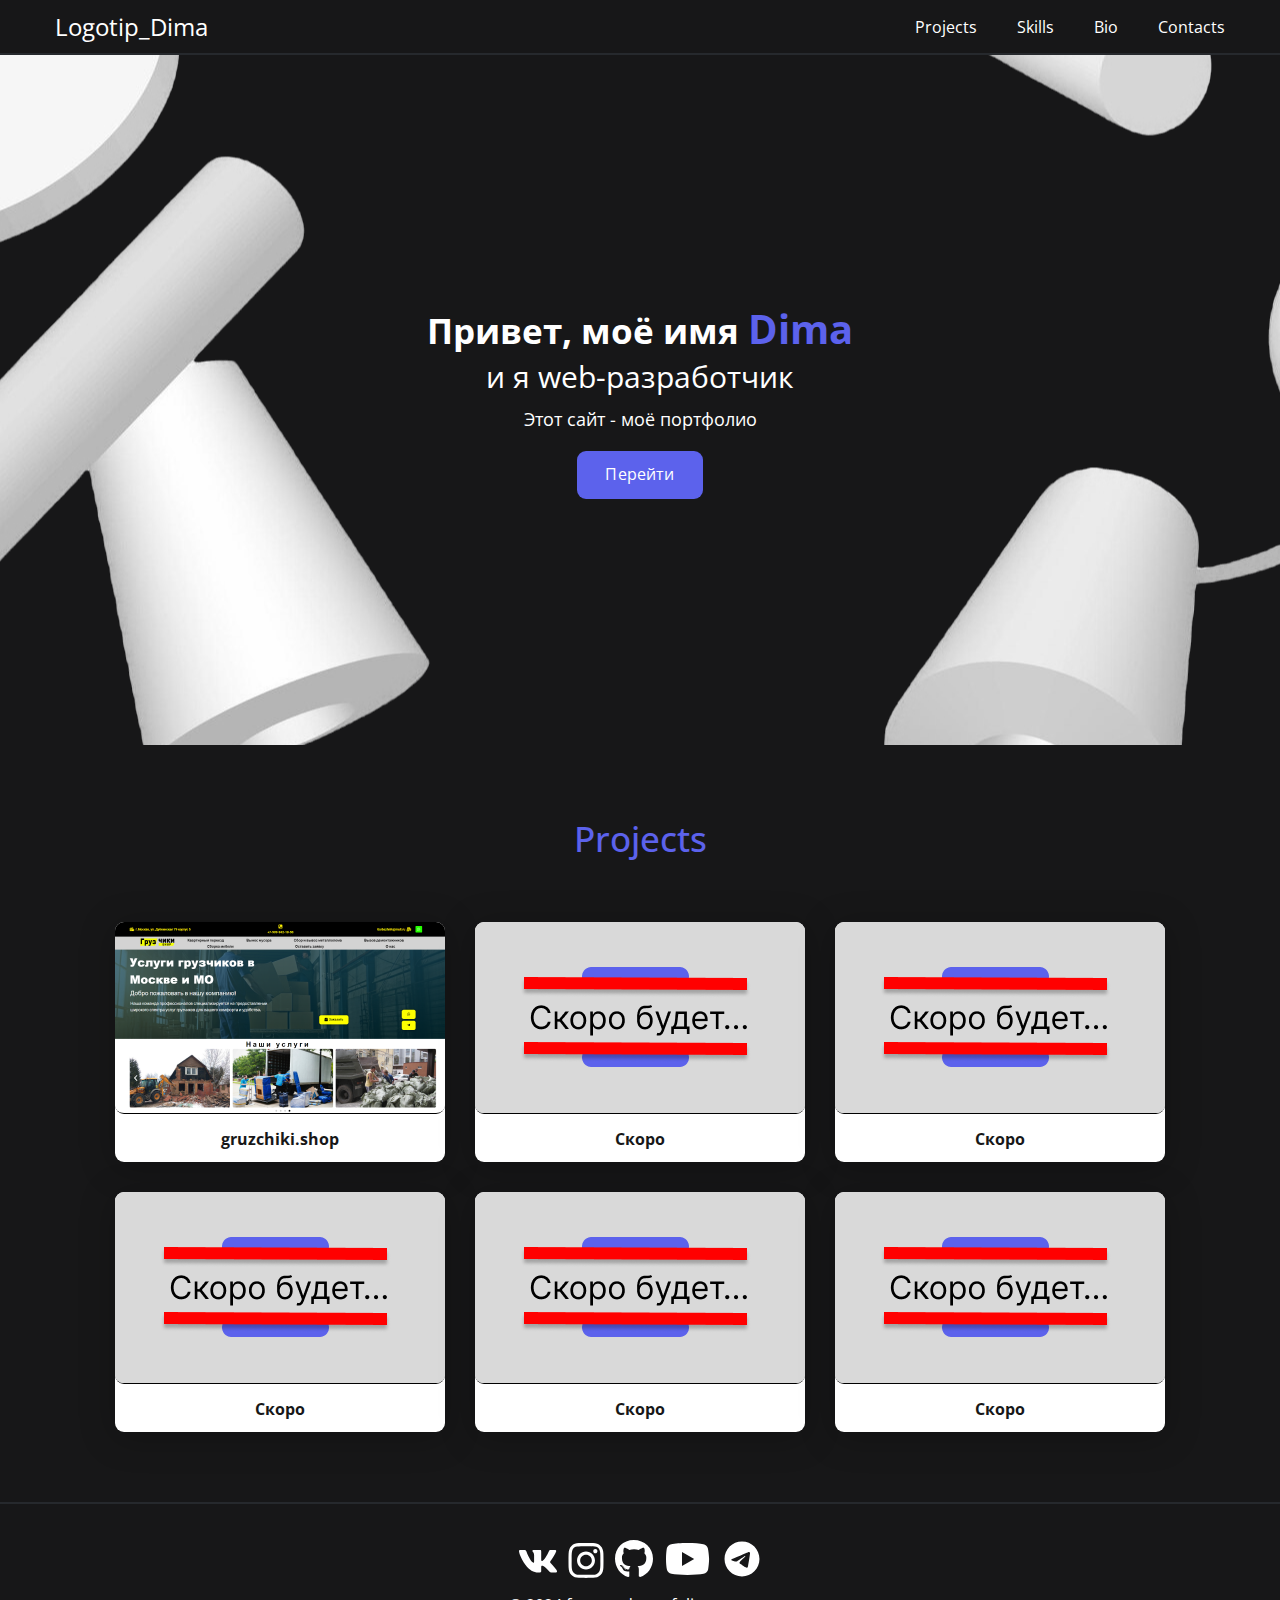
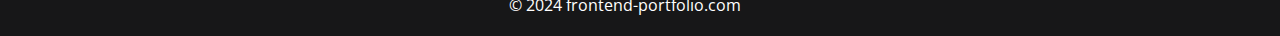
<file: index.html>
<!DOCTYPE html>
<html lang="ru">

<head>
    <meta charset="UTF-8">
    <meta name="viewport" content="width=device-width, initial-scale=1.0">
    <title>Portfolio</title>
    <link rel="stylesheet" href="./css/main.css">
    <link http-equiv="X-UA-Compatible" content = "IE=edge">
    <link type="image/icons/favicon1" href="./image/icons/favicon1.ico" rel="icon">
    <meta name="robots" content="index, follow">
</head>
<body>
    <!--<h1>Hello world</h1>      -->
    <!--<nav class="upper_stroke">
        <div class="container_upper">
        <div class="upper_stroke1">г.Москва,ул.Дубнинская 79 корпус 5</div>
        <div class="upper_stroke2">+7-909-942-10-50</div>l
        <div class="upper_stroke3">Garbazhnik@mail.ru </div>
        </div>
        </div>
    </nav>-->
    <nav class="nav">
        <div class ="container">
            
            <!-- контейнер-->
            <div class ="nav-row"><!--Создание лого-->
                <a href="./index.html"class = "logo">Logotip_Dima</a><!--лого будет вести к главной странице <a>- это атрибут-->
                    <ul class="nav-list">
                        <li class="nav-list__item"><a href="./projects.html" class="nav-list__link">Projects</a></li><!--указывается элемент класса-->
                        <li class="nav-list__item"><a href="./skills.html" class="nav-list__link">Skills</a></li><!--#это заглушка ссылки-->
                        <li class="nav-list__item"><a href="./bio.html" class="nav-list__link">Bio</a></li><!--переход на другую страницу-->
                        <li class="nav-list__item"><a href="./contacts.html" class="nav-list__link">Contacts</a></li>
                        <!--__link- это элемент класса nav-list__item-->
                        <!--active- это модификация, применяемая к-->
                    </ul>
                        
                    
                
        </div>
        </div>
        
    </nav>
    <header class="header">
        <div class="header__container">
            <h1 class="header__title">
                <strong>Привет, моё имя <em>Dima</em></strong><br><!--br это перенос на след строку-->
                и я web-разработчик
            </h1>
            <div class="header__text">
                <p>Этот сайт - моё портфолио</p>
                <!--<p>Мой опыт работы - 1год</p><!--тег p не ищется для поисковых систем-->
            </div>
            <a href="./projects.html" class="button">Перейти</a>
        </div>
    </header>
    <main class="section">
        <div class="section__container">
            <h2 class="title-1">Projects</h2><!--h1 это тег заголовка 1 уровня-->
            <ul class="projects"><!--список проектов-->
                <li class="project"><!--каждый отдельный проект это элемент списка-->
                    <a href="./projects.html">
                    <img src="./image/projects/gruzchiki.png" alt="Project image" class="project__image"><!--img тег для изображений 
                    src - путь alt - текст-->
                    <h3 class="project__title">gruzchiki.shop</h3><!--заголовок под картинкой проекта-->
                    </a>
                </li>
                <li class="project"><!--каждый отдельный проект это элемент списка-->
                    <a href="./projects.html">
                    <img src="./image/projects/ww.png" alt="Project image" class="project__image">
                    <h3 class="project__title">Скоро</h3>
                    </a>
                </li>
                <li class="project"><!--каждый отдельный проект это элемент списка-->
                    <a href="./projects.html">
                    <img src="./image/projects/ww.png" alt="Project image" class="project__image">
                    <h3 class="project__title">Скоро</h3>
                    </a>
                </li>
                <li class="project"><!--каждый отдельный проект это элемент списка-->
                    <a href="./projects.html">
                    <img src="./image/projects/ww.png" alt="Project image" class="project__image">
                    <h3 class="project__title">Скоро</h3>
                    </a>
                </li>
                <li class="project"><!--каждый отдельный проект это элемент списка-->
                    <a href="./projects.html">
                    <img src="./image/projects/ww.png" alt="Project image" class="project__image">
                    <h3 class="project__title">Скоро</h3>
                    </a>
                </li>
                <li class="project"><!--каждый отдельный проект это элемент списка-->
                    <a href="./projects.html">
                    <img src="./image/projects/ww.png" alt="Project image" class="project__image">
                    <h3 class="project__title">Скоро</h3>
                    </a>
                </li>
                
                </ul>

        </div>
    </main><!--main - основное содержимое страницы-->
    <!--ПОДВАЛ или же footer-->
    <footer class="footer">
        <div class="footer__container">
            <ul class="social">
                <li class="social__item">
                    <a href="#!"><img src="./image/icons/vk.svg" alt="icon-name" class="img__icon3"></a><!--#! заглушка-->
                    </li>
                    <li class="social__item">
                    <a href="#!"><img src="./image/icons/instagram.svg" alt="icon-name" class="img__icon"></a><!--#! заглушка-->
                    </li>
                    <li class="social__item">
                    <a href="https://github.com/K4DJee"><img src="./image/icons/github.svg" alt="icon-name"></a><!--#! заглушка-->
                    </li>
                    <li class="social__item">
                    <a href="https://www.youtube.com/@k4dje4018"><img src="./image/icons/youtube.svg" alt="icon-name"></a><!--#! заглушка-->
                    </li>
                    <li class="social__item">
                    <a href="https://t.me/tji_fear"><img src="./image/icons/tg.svg" alt="icon-name" class="img__icon2"></a><!--#! заглушка-->
                    </li>
            </ul>
            <div class="copyright">© 2024 frontend-portfolio.com</div>
        </div>
        <script>
            // Перенаправление для skills.html
            if (window.location.pathname === "/skills.html") {
              window.location.href = "/skills/";
            }
            // Перенаправление для about.html
            if (window.location.pathname === "/bio.html") {
              window.location.href = "/bio/";
            }

            if (window.location.pathname === "/contacts.html") {
              window.location.href = "/contacts/";
            }

            if (window.location.pathname === "/projects.html") {
              window.location.href = "/projects/";
            }

            if (window.location.pathname === "/index.html") {
              window.location.href = "https://k4djee.github.io/";
            }
            // Добавьте перенаправление для других страниц по аналогии
          </script>
        <script src="js/icons.js"></script>
    </footer>
</body>
</html>
</file>
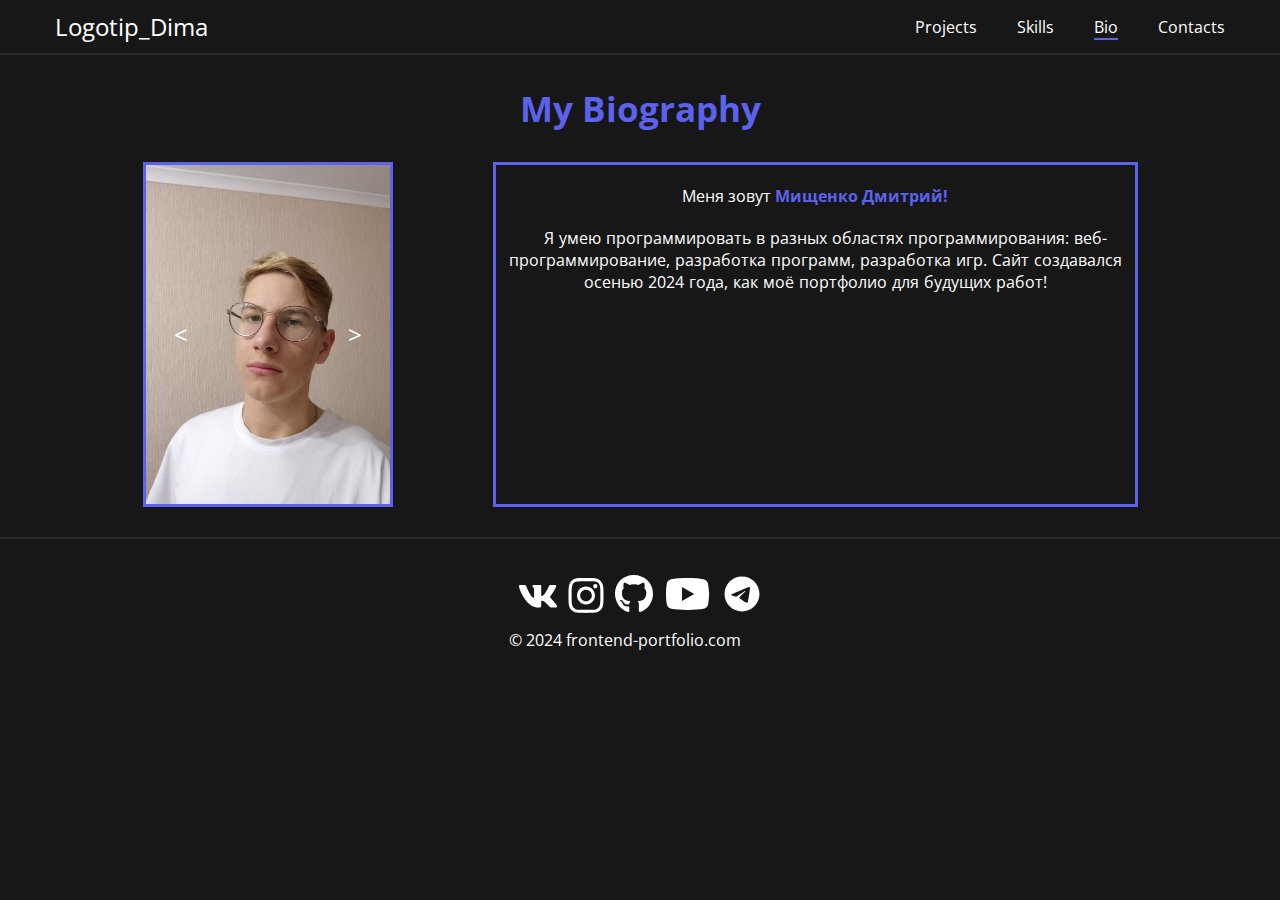
<file: bio.html>
<!DOCTYPE html>
<head lang="ru">
    <meta charset="UTF-8">
    <meta name="viewport" content="width=device-width, initial-scale=1.0">
    <title>Portfolio</title>
    <link rel="stylesheet" href="./css/main.css">
    <link http-equiv="X-UA-Compatible" content = "IE=edge">
    <link type="image/icons/favicon1" href="./image/icons/favicon1.ico" rel="icon">
    <meta name="robots" content="index, follow">
  </head>
  <body>
    <nav class="nav">
        <div class ="container">
            
            <!-- контейнер-->
            <div class ="nav-row"><!--Создание лого-->
                <a href="./index.html"class = "logo">Logotip_Dima</a><!--лого будет вести к главной странице <a>- это атрибут-->
                    <ul class="nav-list">
                        <li class="nav-list__item"><a href="./projects.html" class="nav-list__link">Projects</a></li><!--указывается элемент класса-->
                        <li class="nav-list__item"><a href="./skills.html" class="nav-list__link">Skills</a></li><!--#это заглушка ссылки-->
                        <li class="nav-list__item"><a href="./bio.html" class="nav-list__link nav-list__link--active">Bio</a></li><!--переход на другую страницу-->
                        <li class="nav-list__item"><a href="./contacts.html" class="nav-list__link">Contacts</a></li>
                        <!--__link- это элемент класса nav-list__item-->
                        <!--active- это модификация, применяемая к-->
                    </ul>
                        
                    
                
        </div>
        </div>
        
    </nav>
    <main>
        <main class="section1"><!--section0 это белая тема-->
            <div class="section__container">
                <h1 class="title-projects">My Biography</h1><!--h1 это тег заголовка 1 уровня-->
                <ul class="blocks">
                <li>
            <div class="containers__control">
                     <div class="slider-container">
                        <div class="slider">
                        <img src="./image/icons/photo4.jpg" alt="slider1">
                        <img src="./image/icons/photo2.jpg" alt="slider2">
                        <img src="./image/icons/photo3.jpg" alt="slider3">
                        <img src="./image/icons/photo1.jpg" alt="slider4">
                        
                        </div>
                <button class="prev-button" aria-label="Посмотреть предыдущий слайд">&lt;</button>
                <button class="next-button" aria-label="Посмотреть следующий слайд">&gt;</button>
                    </div>
                 <div class="container__bio2">
                <h2 class="bio-title-overview">Меня зовут <strong>Мищенко Дмитрий!</strong></h2><!--заголовок описания биографии-->
                <div class="bio-overview">
                    Я умею программировать в разных областях программирования: веб-программирование, разработка программ, разработка игр. Сайт создавался осенью 2024 года, как моё портфолио для будущих работ!    
                </div><!--описание биографии-->
                    </div>
            </div>
                </li>
                </ul>
    </main>
    <footer class="footer">
        <div class="footer__container">
            <ul class="social">
                <li class="social__item">
                    <a href="#!"><img src="./image/icons/vk.svg" alt="icon-name" class="img__icon3"></a><!--#! заглушка-->
                    </li>
                    <li class="social__item">
                    <a href="#!"><img src="./image/icons/instagram.svg" alt="icon-name" class="img__icon"></a><!--#! заглушка-->
                    </li>
                    <li class="social__item">
                    <a href="https://github.com/K4DJee"><img src="./image/icons/github.svg" alt="icon-name"></a><!--#! заглушка-->
                    </li>
                    <li class="social__item">
                    <a href="https://www.youtube.com/@k4dje4018"><img src="./image/icons/youtube.svg" alt="icon-name"></a><!--#! заглушка-->
                    </li>
                    <li class="social__item">
                    <a href="https://t.me/tji_fear"><img src="./image/icons/tg.svg" alt="icon-name" class="img__icon2"></a><!--#! заглушка-->
                    </li>
            </ul>
            <div class="copyright">© 2024 frontend-portfolio.com</div>
        </div>
        <script src="js/icons.js"></script>
    </footer>
    <script src="./js/slide.js"></script>
  </body>
</file>
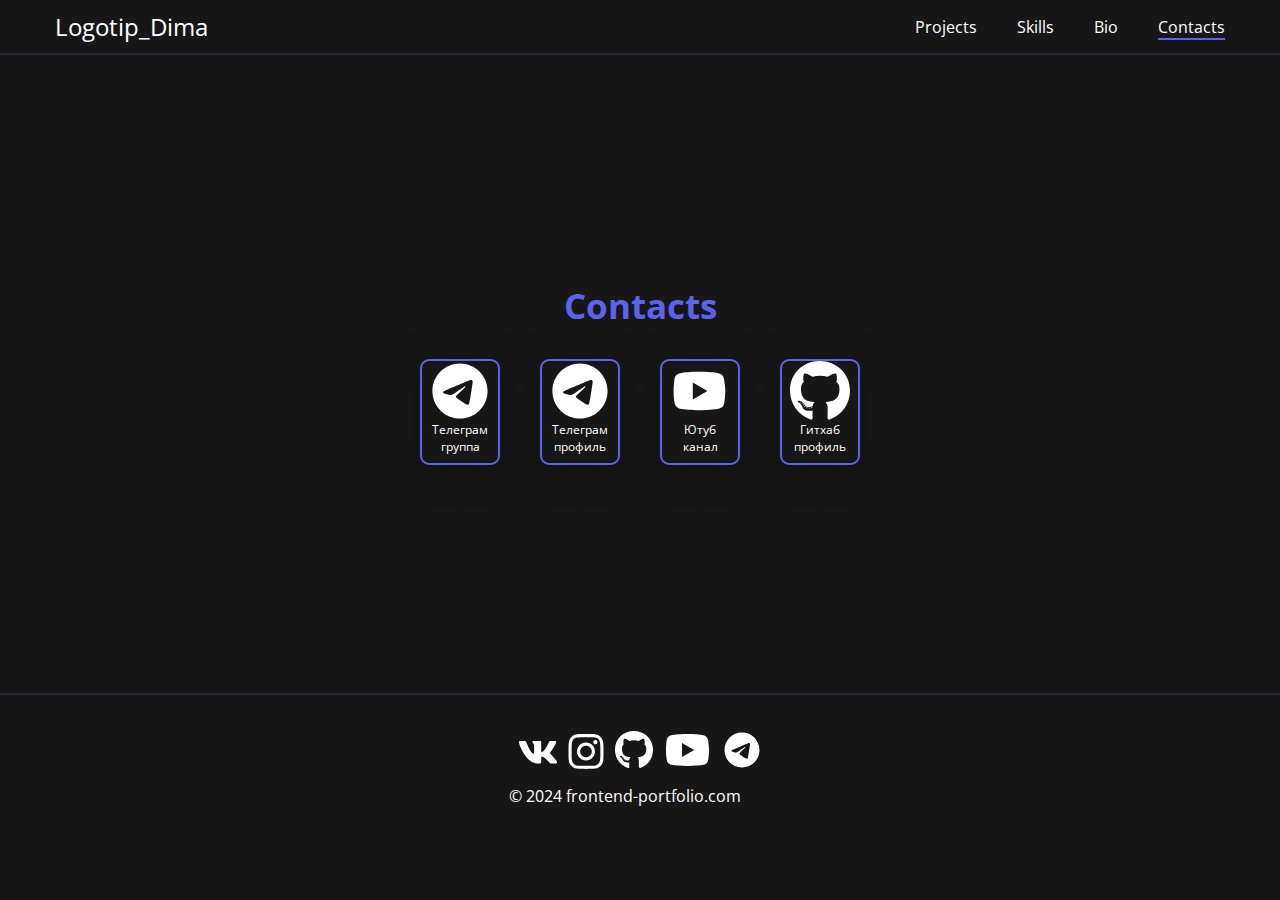
<file: contacts.html>
<!DOCTYPE html>
<html lang="en">
<head>
    <meta charset="UTF-8">
    <meta name="viewport" content="width=device-width, initial-scale=1.0">
    <title>Portfolio</title>
    <link rel="stylesheet" href="./css/main.css">
    <link http-equiv="X-UA-Compatible" content = "IE=edge">
    <link type="image/icons/favicon1" href="./image/icons/favicon1.ico" rel="icon">
    <meta name="robots" content="index, follow">
</head>
<body>
    <!--<h1>Hello world</h1>      -->
    <!--<nav class="upper_stroke">
        <div class="container_upper">
        <div class="upper_stroke1">г.Москва,ул.Дубнинская 79 корпус 5</div>
        <div class="upper_stroke2">+7-909-942-10-50</div>
        <div class="upper_stroke3">Garbazhnik@mail.ru </div>
        </div>
        </div>
    </nav>-->
    <nav class="nav">
        <div class ="container">
            
            <!-- контейнер-->
            <div class ="nav-row"><!--Создание лого-->
                <a href="./index.html"class = "logo">Logotip_Dima</a><!--лого будет вести к главной странице <a>- это атрибут-->
                    <ul class="nav-list">
                        <li class="nav-list__item"><a href="./projects.html" class="nav-list__link">Projects</a></li><!--указывается элемент класса-->
                        <li class="nav-list__item"><a href="./skills.html" class="nav-list__link">Skills</a></li><!--#это заглушка ссылки-->
                        <li class="nav-list__item"><a href="./bio.html" class="nav-list__link">Bio</a></li><!--переход на другую страницу-->
                        <li class="nav-list__item"><a href="./contacts.html" class="nav-list__link nav-list__link--active">Contacts</a></li>
                        <!--__link- это элемент класса nav-list__item-->
                        <!--active- это модификация, применяемая к-->
                    </ul>
                        
                    
                
        </div>
        </div>
        
    </nav>

    </header>
    <main class="section1">
        <div class="section__container">
            <h2 class="title-projects">Contacts</h2><!--h1 это тег заголовка 1 уровня-->
            <ul class="contacts"><!--список проектов-->
                <li class="contact"><!--каждый отдельный проект это элемент списка-->
                    <a href="https://t.me/k4dje_studio">
                    <img src="./image/icons/tg.svg" alt="contact__icon" class="contact__icon">
                    <h2 class="contact__overview">Телеграм группа</h2>
                    </a>
                </li>
                <li class="contact"><!--каждый отдельный проект это элемент списка-->
                    <a href="https://t.me/tji_fear">
                    <img src="./image/icons/tg.svg" alt="contact__icon" class="contact__icon">
                    <h2 class="contact__overview">Телеграм профиль</h2>
                    </a>
                </li>
                <li class="contact"><!--каждый отдельный проект это элемент списка-->
                    <a href="https://www.youtube.com/@k4dje4018">
                    <img src="./image/icons/youtube.svg" alt="contact__icon" class="contact__icon">
                    <h2 class="contact__overview">Ютуб <br>канал</br></h2>
                    </a>
                </li>
                <li class="contact"><!--каждый отдельный проект это элемент списка-->
                    <a href="https://github.com/K4DJee">
                    <img src="./image/icons/github.svg" alt="contact__icon" class="contact__icon">
                    <h2 class="contact__overview">Гитхаб профиль</h2>
                    </a>
                </li>
                
                </ul>

        </div>
    </main><!--main - основное содержимое страницы-->
    <!--ПОДВАЛ или же footer-->
    <footer class="footer">
        <div class="footer__container">
            <ul class="social">
                <li class="social__item">
                    <a href="#!"><img src="./image/icons/vk.svg" alt="icon-name" class="img__icon3"></a><!--#! заглушка-->
                    </li>
                    <li class="social__item">
                    <a href="#!"><img src="./image/icons/instagram.svg" alt="icon-name" class="img__icon"></a><!--#! заглушка-->
                    </li>
                    <li class="social__item">
                    <a href="https://github.com/K4DJee"><img src="./image/icons/github.svg" alt="icon-name"></a><!--#! заглушка-->
                    </li>
                    <li class="social__item">
                    <a href="https://www.youtube.com/@k4dje4018"><img src="./image/icons/youtube.svg" alt="icon-name"></a><!--#! заглушка-->
                    </li>
                    <li class="social__item">
                    <a href="https://t.me/tji_fear"><img src="./image/icons/tg.svg" alt="icon-name" class="img__icon2"></a><!--#! заглушка-->
                    </li>
            </ul>
            <div class="copyright">© 2024 frontend-portfolio.com</div>
        </div>
        <script src="js/icons.js"></script>
    </footer>
</body>
</html>
</file>
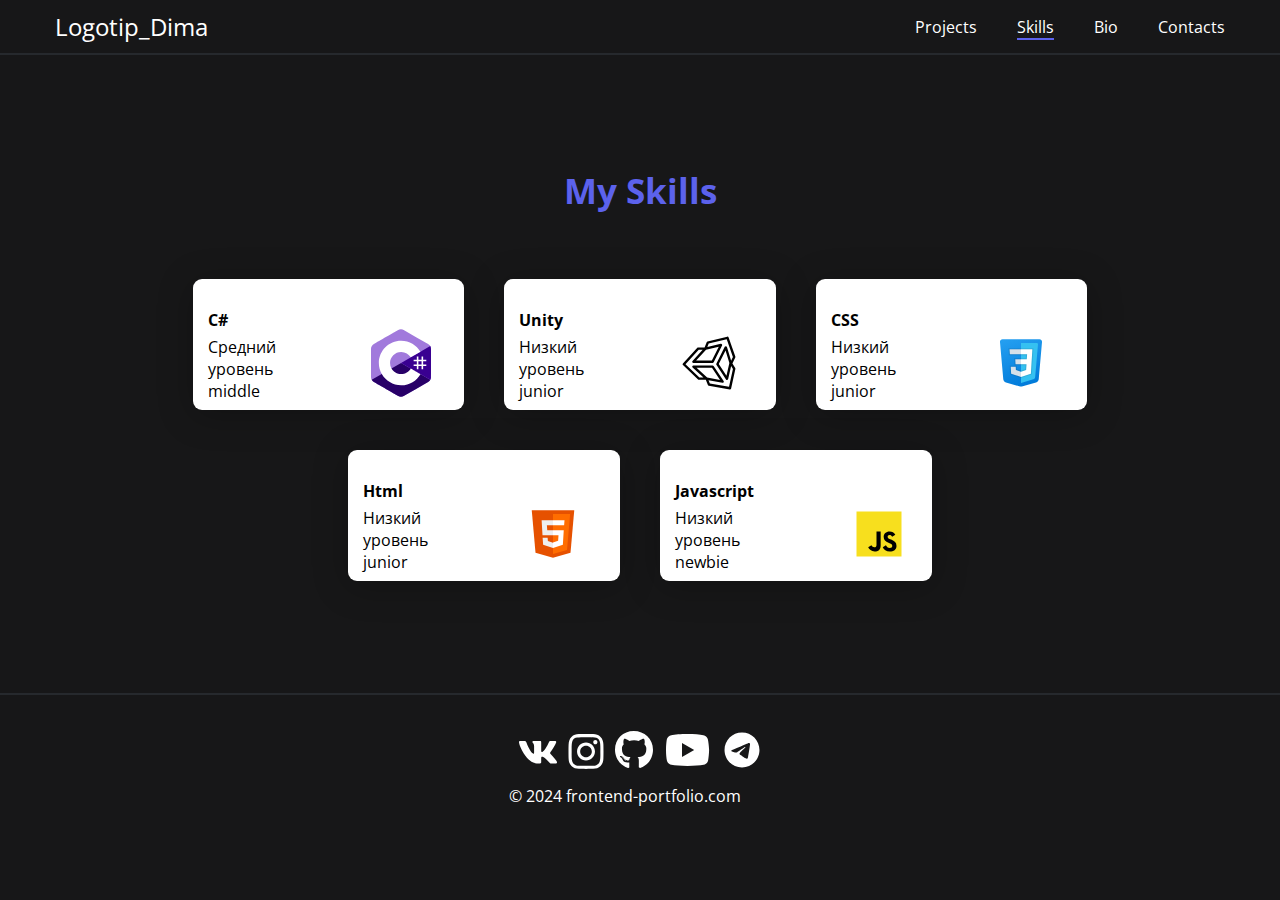
<file: skills.html>
<!DOCTYPE html>
<html lang="ru">
<head>
    <meta charset="UTF-8">
    <meta name="viewport" content="width=device-width, initial-scale=1.0">
    <title>Portfolio</title>
    <link rel="stylesheet" href="./css/main.css">
    <link http-equiv="X-UA-Compatible" content = "IE=edge">
    <link type="image/icons/favicon1" href="./image/icons/favicon1.ico" rel="icon">
    <meta name="robots" content="index, follow">
</head>
<body>
    <!--<h1>Hello world</h1>      -->
    <!--<nav class="upper_stroke">
        <div class="container_upper">
        <div class="upper_stroke1">г.Москва,ул.Дубнинская 79 корпус 5</div>
        <div class="upper_stroke2">+7-909-942-10-50</div>
        <div class="upper_stroke3">Garbazhnik@mail.ru </div>
        </div>
        </div>
    </nav>-->
    <nav class="nav">
        <div class ="container">
            
            <!-- контейнер-->
            <div class ="nav-row"><!--Создание лого-->
                <a href="./index.html"class = "logo">Logotip_Dima</a><!--лого будет вести к главной странице <a>- это атрибут-->
                    <ul class="nav-list">
                        <li class="nav-list__item"><a href="./projects.html" class="nav-list__link">Projects</a></li><!--указывается элемент класса-->
                        <li class="nav-list__item"><a href="./skills.html" class="nav-list__link nav-list__link--active">Skills</a></li><!--#это заглушка ссылки-->
                        <li class="nav-list__item"><a href="./bio.html" class="nav-list__link">Bio</a></li><!--переход на другую страницу-->
                        <li class="nav-list__item"><a href="./contacts.html" class="nav-list__link">Contacts</a></li>
                        <!--__link- это элемент класса nav-list__item-->
                        <!--active- это модификация, применяемая к-->
                    </ul>
                        
                    
                
        </div>
        </div>
        
    </nav>
    <main class="section1">
        <div class="section__container">
            <h2 class="title-projects">My Skills</h2><!--h1 это тег заголовка 1 уровня-->
            <ul class="icons-texts">
                
                <li class="icon-text"><!--разрешение-->
                    <div class="column__icons">
                    <div class="icon__name"><strong>C#</strong>
                    <h3 class="icon__overview">Средний уровень 
                    middle</h3></div>
                    <!--<h4 class="icon__overview1">middle</h4>-->
                    <img src="./image/icons/c-sharp.svg" alt="icon-language" class="icon-language">
                    </div>
                </li>

                <li class="icon-text"><!--разрешение-->
                    <div class="column__icons">
                    <div class="icon__name"><strong>Unity</strong>
                    <h3 class="icon__overview">Низкий уровень 
                    junior</h3></div>
                    <!--<h4 class="icon__overview1">middle</h4>-->
                    <img src="./image/icons/unity.svg" alt="icon-language" class="icon-language">
                    </div>
                </li>

                <li class="icon-text"><!--разрешение-->
                    <div class="column__icons">
                    <div class="icon__name"><strong>CSS</strong>
                    <h3 class="icon__overview">Низкий уровень 
                    junior</h3></div>
                    <!--<h4 class="icon__overview1">middle</h4>-->
                    <img src="./image/icons/css.svg" alt="icon-language" class="icon-language">
                    </div>
                </li>

                <li class="icon-text"><!--разрешение-->
                    <div class="column__icons">
                    <div class="icon__name"><strong>Html</strong>
                    <h3 class="icon__overview">Низкий уровень 
                    junior</h3></div>
                    <!--<h4 class="icon__overview1">middle</h4>-->
                    <img src="./image/icons/html.svg" alt="icon-language" class="icon-language">
                    </div>
                </li>
                <li class="icon-text"><!--разрешение-->
                    <div class="column__icons">
                    <div class="icon__name"><strong>Javascript</strong>
                    <h3 class="icon__overview">Низкий уровень
                    newbie</h3></div>
                    <!--<h4 class="icon__overview1">middle</h4>-->
                    <img src="./image/icons/js.svg" alt="icon-language" class="icon-language">
                    </div>
                </li>
                
                
            </ul>
        </div>
    </main><!--main - основное содержимое страницы-->
    <!--ПОДВАЛ или же footer-->
    <footer class="footer">
        <div class="footer__container">
            <ul class="social">
                <li class="social__item">
                    <a href="#!"><img src="./image/icons/vk.svg" alt="icon-name" class="img__icon3"></a><!--#! заглушка-->
                    </li>
                    <li class="social__item">
                    <a href="#!"><img src="./image/icons/instagram.svg" alt="icon-name" class="img__icon"></a><!--#! заглушка-->
                    </li>
                    <li class="social__item">
                    <a href="https://github.com/K4DJee"><img src="./image/icons/github.svg" alt="icon-name"></a><!--#! заглушка-->
                    </li>
                    <li class="social__item">
                    <a href="https://www.youtube.com/@k4dje4018"><img src="./image/icons/youtube.svg" alt="icon-name"></a><!--#! заглушка-->
                    </li>
                    <li class="social__item">
                    <a href="https://t.me/tji_fear"><img src="./image/icons/tg.svg" alt="icon-name" class="img__icon2"></a><!--#! заглушка-->
                    </li>
            </ul>
            <div class="copyright">© 2024 frontend-portfolio.com</div>
        </div>
        <script src="js/icons.js"></script>
    </footer>
</body>
</html>
</file>
<file: css/main.css>
@import "./reset.css";
@import url('https://fonts.googleapis.com/css2?family=Iceland&family=Open+Sans:ital,wght@0,300..800;1,300..800&family=Passion+One:wght@400;700;900&display=swap');
/*.iceland-regular {
    font-family: "Iceland", serif;
    font-weight: 400;
    font-style: normal;
  }*/
  
  :root{/*root это корень всего файла, туда можно вписывать css переменные, которые хранят цвета*/
    --black: #171718;/*переменная черного цвета*/
    --black-border: #171718;
    --white: #fff;
    --purple: #5C62EC;
    --dark-bg: var(--black);/*функциональная переменная которая ссылается на переменную black*/
    --dark-border: var(--black-border);
    --header-text: var(--white);
    --accent: var(--purple);
    --gray: #808080;
  }
  html, body {
    font-family:"Iceland", serif; /*использование шрифта */
    font-family: "Open Sans", serif;
      height:100vh;
      background-color: var(--dark-bg);
  }
  
  .container{/*контейнер*/
    margin: 0 auto;/* 0пикселей внешних отступов*/
    padding: 0 15px;    /*отступы контейнера: слева справа 15 пикселей*/
    max-width: 1200px;/*ширина контейнера max-width делает для телефона минимальное разрешение(для адаптации)*/
    
  }
  /*Nav*/ 
  .nav{
   padding: 10px 0; /*отсупы 20 сверху 0 слева справа или же ширина*/
   background-color: var(--dark-bg); 
   color: #FFFFFF;
   border-bottom: 2px solid #26292d;/*solid - прямая линия
   border-bottom для обводки контейнера*/
   
  }
  .nav-row{/* ЛОГОТИП*/
    display:flex; /*выстраиваем дисплей как модель flex*/ 
    justify-content:space-between;/*чтобы текст был по разным краям контейнера*/
    /*align-items:center;/*объекты по центру*/
    column-gap:40px;/*отступ между колонками*/
    row-gap: 20px;/* для адаптации на телефонах*/
    flex-wrap: wrap;/* связанно с адаптацией на телефоне*/
  }
  .logo{
    color:#FFFFFF;
    font-size:24px;/*Размер шрифта */
    /*font-family:- это семейство шрифта, то есть можно поставить другой шрифт*/
  }
  .upper_stroke{
    padding: 10px 0;
    border-bottom: 1px solid #26292d;
    
  }
  .container_upper{
    display:flex;
    justify-content:center;
    align-items: center;
    margin: 0 auto;
    padding: 0 15px;
    max-width: 1200px;
    column-gap:10px;
    flex-wrap: wrap;
    font-size: 12px;
  }
 .nav-list{
  display:flex;/*чтобы стояли элементы навигации в один ряд */
  align-items: center;/*чтобы и вертикально и относительно друг друга были по центру */
  column-gap: 40px;
  font-size: 16px;
  /*font-weight: 400; - ширина текста*/
  /*также можно вставить семейство шрифта*/
  
 }
 .nav-list__link{
  color:#FFFFFF;/*белый цвет для элементов навигации*/

 }
 .nav-list__link:hover{
  opacity:0.8;/*при наведении на кнопку прозрачность 0,8*/
 }
 .nav-list__link--active{/*модификация элемента link*/
  position: relative;/*должна быть родителем*/
 }
 .nav-list__link--active::before{/*псевдо-элемент*/
  content: "";/*эта строка о том чтобы этот псевдоэлемент отображался*/
  /*его размещение*/
  position: absolute;
  left: 0;
  top: 100%;
  display: block;
  height: 2px;
  width: 100%;
  background-color: #5C62EC;/*таким образом мы сделали нижнее подчеркивание */
 }
 .header{
  background-color: var(--dark-bg);
  background-image: url('./../image/headerbg.png');/*путь к изображению фона*/
  background-repeat: no-repeat;
  background-size:auto;
  background-position: center center;
  color: var(--header-text);
  min-height: 690px;/*height- высота*/
  padding: 20px 0;/*оступ сверху и снизу*/
  display:flex;
  justify-content: center;
  align-items:center;
  text-align: center;/*текст будет центрирован*/
 }
 .header__container{
  max-width: 500px;
  padding: 0 15px;/* отступ слева и справа*/

 }

 .header__title{
  margin-bottom: 10px;/*отступ вниз*/
  font-size:30px;
  font-family: "Open Sans" serif;

 }
 .header__title strong{
  font-size: 35px;
  
 }
 .header__title em{
  font-size: 40px;
  color:var(--purple);
  font-style:normal;/*избавляемся от italic*/
 }
 .header__text{
  font-size:18px;
  line-height: 1.333;
  margin-bottom: 20px;
 }
 .header__text p+p{
  margin-top: 0,5em;/*после каждого тега p будет оступ*/
 }
 .button{
  display: inline-block;/*не будет отображаться, как ссылка*/
  height: 48px;
  padding: 12px 28px;
  border-radius: 9px; /*радиус округления (граница)*/
  background-color:var(--purple);
  color: var(--white);
  letter-spacing: 0.15px;
  
 }
 .button:hover{/*при наведении на кнопку прозрачность 0,8*/
  opacity:0.8;
  
  
 }
 .button:active{
  position: relative;
  top: 1px;/*при нажатии сдвигается на 1 пиксель вниз и сразу возращается в исходное положение*/
 }
/* новый блок Main | Секции*/
 .section{
  padding: 70px 70px;
  border-bottom: 2px solid #26292d;/*solid - прямая линия*/ 
  
 }
 .section0{
  padding: 30px 70px;
  border-bottom: 2px solid #26292d;/*solid - прямая линия*/ 
  
  height:100%;
 }
 .section1{
  padding: 30px 70px;
  border-bottom: 2px solid #26292d;/*solid - прямая линия*/ 
 background-color: var(--dark-bg);
  max-height:auto;
  align-items: center;
     display: grid;
     min-height: 71.1%;
 }
.title-1{
margin-bottom:60px;
font-size:35px;
color: var(--purple);
font-family: Open Sans, serif;
text-align:center;/*текст по центру*/
font-weight:500;
}
.projects{
  
  justify-content: center;
  display: flex;
  flex-wrap: wrap;/* перенос карточек на след ряд*/
  column-gap: 30px;/*оступы между колонок*/
  row-gap: 30px; /* оступы между рядами*/ 
  text-align: center;
  font-weight: 700;
  
}
  
.project{
  background-color: var(--white);
  border-radius: 9px;
  max-width: 330px; /*максимальная ширина карточки, если она больше */
  /*новое*/max-height:240px;
  box-shadow: 0px 5px 35px rgb(0, 0, 0 , 0.25);
  &:hover{/*узнал из шорста, что можно сразу в классе делать это с &*/
    opacity:0.8;
  }
}
.project__text{
  color:var(--white);
}
.project__title{
  padding: 15px 10px 15px 10px;/*сверху 15 слева справа 20 вниз 20*/
  line-height: 130%;
  color: var(--black);
  height:50px;
  display:flex;
  justify-content: center;
  align-items:center;
  
}
.project__image{
border-radius: 9px;
border-bottom:1px solid black;
}
.footer{
background-color: var(--dark-bg);
padding: 30px 0px 20px 0px; /*сверху 60 слева справа 0 внизу 50*/
color:var(--white);

}
.footer__container{
  display: flex;
  flex-wrap: wrap;
  flex-direction: column;
  align-items:center;
  min-height: 19.5%;
    display: grid;
justify-content:center;
}
.social{
  display:flex;
  align-items:center;
  padding: 0px 10px;
  column-gap: 10px;
}
.social__item{
  margin-bottom: 10px;
  max-height: 50px;
  max-width: 50px;;
}
.img__icon2{
  width:38px;
}
.img__icon{
  width:38px;
  height:38px;
  padding: 3px 0px 0px 0px;
}
.img__icon3{
  padding:5px 0px 0px 0px;
}
/*Страница projects 1проект*/
.project1{
  display:flex;
  /*flex-wrap: wrap;*/
  column-gap: 50px;
  row-gap: 40px;
  max-width:1400px;
  min-height: 560px;
  /*560px*/
  
}
.title-projects{
  margin-bottom: 30px;
  font-size:35px;
  color: var(--purple);
  font-family: Open Sans, serif;
  text-align:center;/*текст по центру*/
  font-weight:700;
}
.container1{
  display:flex;
  flex-wrap: wrap;
  max-width:533.33px;/*420px*/
  max-height: 300px;/*320px*/
  min-width: 280px;/*Адаптация для телефона 200px*/
  min-height: auto;
  
  box-shadow: 0px 5px 35px rgb(0, 0, 0 , 0.25); 
  border-radius: 9px;

}
.container2{
  display:flex;
  flex-wrap: wrap;
  max-width: 700px;
  max-height: 380px;
  min-width: auto;
  min-height: auto;
  text-indent: 20px;/*отступ первой строки в начале */
}
@media (max-width:755px){
  .project1{
    flex-wrap:wrap;
  }
}
.project__text{
  
  min-width: auto;
  min-height: auto;
  
} 

.project__detail-title{
  min-width:100%;
  max-width:100%;
  height:50px;
  text-align: center;
  color:var(--white);

}
/*Страница Skills*/
.icons-texts{
column-gap:40px;
row-gap:40px;
display:flex;
flex-wrap:wrap;
justify-content: center;
margin-top:65px;
}
.icon-text{
width:271.6px;
height:131.2px;
background-color:var(--white);
box-shadow: 0px 5px 35px rgb(0, 0, 0 , 0.25); 
  border-radius: 9px;
&:hover{
  opacity: 0.6;
  
  
}
  
}
.icon-language{
  justify-content: space-between;
width:60px;


/*padding: 0px  0px 0px 75px; -- предыдущее
/*height:74px;*/
/*padding: 0px 0px 0px 150px;*/

}
.icon__name{
  
  padding: 0px 15px;
  margin-bottom:15px;
}
.icon__overview{
  margin-top:5px;
}
.column__icons{
  display:flex;
  margin-top:30px;
  column-gap:80px;
  width:150px;
}
.blocks{
  display:flex;
  
  max-width:1920px;
  /*min-width: 320px;
  /max-height:551px;*/
  justify-content: center;
  /*padding: 0px  0px 0px 80px;/*padding 0px 111px 0px 0px*/
}/*задавать высоту*/
.container__bio1{
  width:350px;
  height:345px;
  padding: 0px 0px 0px 100px;
  border:var(--purple);
}
.container__bio2{
  width:645px;
  height:345px;
  row-gap:30px;
  border: 3px solid var(--purple);
  text-align:center;
}

.containers__control{
  display:flex;
  flex-wrap:wrap;
  column-gap: 100px;/*200px было*/
  
}
.bio-title-overview{
text-align:center;
align-items:center;
margin-bottom:20px;
color:var(--white);
margin-top:20px;
}
.bio-overview{
color:var(--white);
text-indent: 20px;/*отступ первой строки в начале */
word-spacing: 1px;
}
.img__bio{
  width:250px;
  height:345px;
  border: 3px solid var(--purple);
  
}
.bio-title-overview strong{
  color:var(--purple);
}
.contacts{
  display:flex;
  flex-wrap:wrap;
  align-items: center;
  column-gap:40px;
  row-gap:40px;
  justify-content:center;

/*   margin-top: 175px; */
}
.contact{
  
 width:80px;
 height:106px;
  
  text-align: center;
  background-color:var(--black);
  box-shadow: 0px 5px 35px rgb(0, 0, 0 , 0.25); 
  border-radius: 9px;
border-color: var(--purple);
  border: 2px solid var(--purple); 
  
&:hover{
  color:var(--white);
  opacity:0.6;
}
}

.contact__overview{
color:var(--white);
font-size:12px;
}

.contact__icon{
  max-width:80px;
  max-height:70px;
  min-width:60px;
  min-height:50px;

}
@media(max-width:1134px){
  .container__bio2{
    height:550px;
    margin-top:20px;
    text-align:center;
    width:100%;
  }
}
@media (max-width: 768px) {/*для телефонов при разрешении 768px*/
  .section1 {
      padding: 20px; /* Уменьшение отступов на мобильных */
  }
  

  .blocks {
      padding: 0; /* Убираем отступы для мобильных */
      flex-direction: column; /* Вертикальное размещение блоков */
      align-items: center; /* Центрирование элементов */
      height:100%;
      flex-wrap:wrap;
      text-align: center;
  }

  .container__bio1, .container__bio2, .slider-container {
      /*width: 90%; /* Ширина на мобильных устройствах */
      justify-content: center;
      max-width: none; /* Убираем максимальную ширину */
      
  }
  .container__bio1{
    padding: 0px 0px 0px 0px;
  }
  
  
}
/*СЛАЙДЕР*/
/*.slider-body {
  background-color: #73d58f;
  padding-top: 85px;
  padding-bottom: 140px;
}
h2 {
  text-align: center;
  font-weight: bold;
  font-size: 38px;
  line-height: 46px;
  color: #fff;
  margin: 0;
  margin-bottom: 80px;
}

.flex-wrapper {
  width: 100%;
  display: flex;
  justify-content: center;
}

.slider-wrapper {
  max-width: 800px;
  width: 100%;
  height: 490px;
  position: relative;
  box-shadow: 10px 10px 44px -10px rgba(0,0,0,0.75);
}

#btn-prev, #btn-next {
  position: absolute;
  left: 0;
  top: 0;
  height: 100%;
  width: 50px;
  background-color: gray;
  opacity: 0.4;
  cursor: pointer;
  transition: opacity .2s ease-in-out;
}

#btn-prev:hover, #btn-next:hover {
  opacity: 0.6;
}


#btn-next {
  left: auto;
  right: 0;
}

.slide {
  width: 100%;
  height: 100%;
  display: none;
}

.slide.active {
  display: block;
}

img {
  width: 100%;
  height: 100%;
}

.dots-wrapper {
  display: flex;
  justify-content: center;
  margin-top: 15px;
}

.dot.active {
  background-color: #000000;
}

span {
  width: 15px;
  height: 15px;
  border-radius: 50%;
  background-color: gray; 
  margin-right: 10px;
  cursor: pointer;
}
span:last-child{
  margin-right: 0;
}*/
.page-title {
  text-align: center;
}

.slider-container {
  position: relative;
  width: 250px;
  height: 345px;
  margin: 0 auto;
  overflow: hidden;
  border: 3px solid var(--purple);
}

.slider {
  display: flex;
  transition: transform 0.5s ease-in-out;
}

.slider img {
  width: 100%;
  height: 345px;
  object-fit: cover;
}

.prev-button,
.next-button {
  position: absolute;
  top: 50%;
  transform: translateY(-50%);
  width: 50px;
  height: 50px;
  background-color: transparent;
  border: none;
  font-size: 24px;
  color: white;
}

.prev-button {
  left: 10px;
}

.next-button {
  right: 10px;
}
/*тесты*/
.object{
  display:flex;
  align-items: center;
  justify-content: center;
  column-gap:40px;
  
}
.super{
  text-align: center;
  
}


.grow {
  display: inline-block;
  transition-duration: defaultDuration;
  transition-property: transform;

  

  &:hover {
    transform: scale(1.1);
  }
}
</file>
